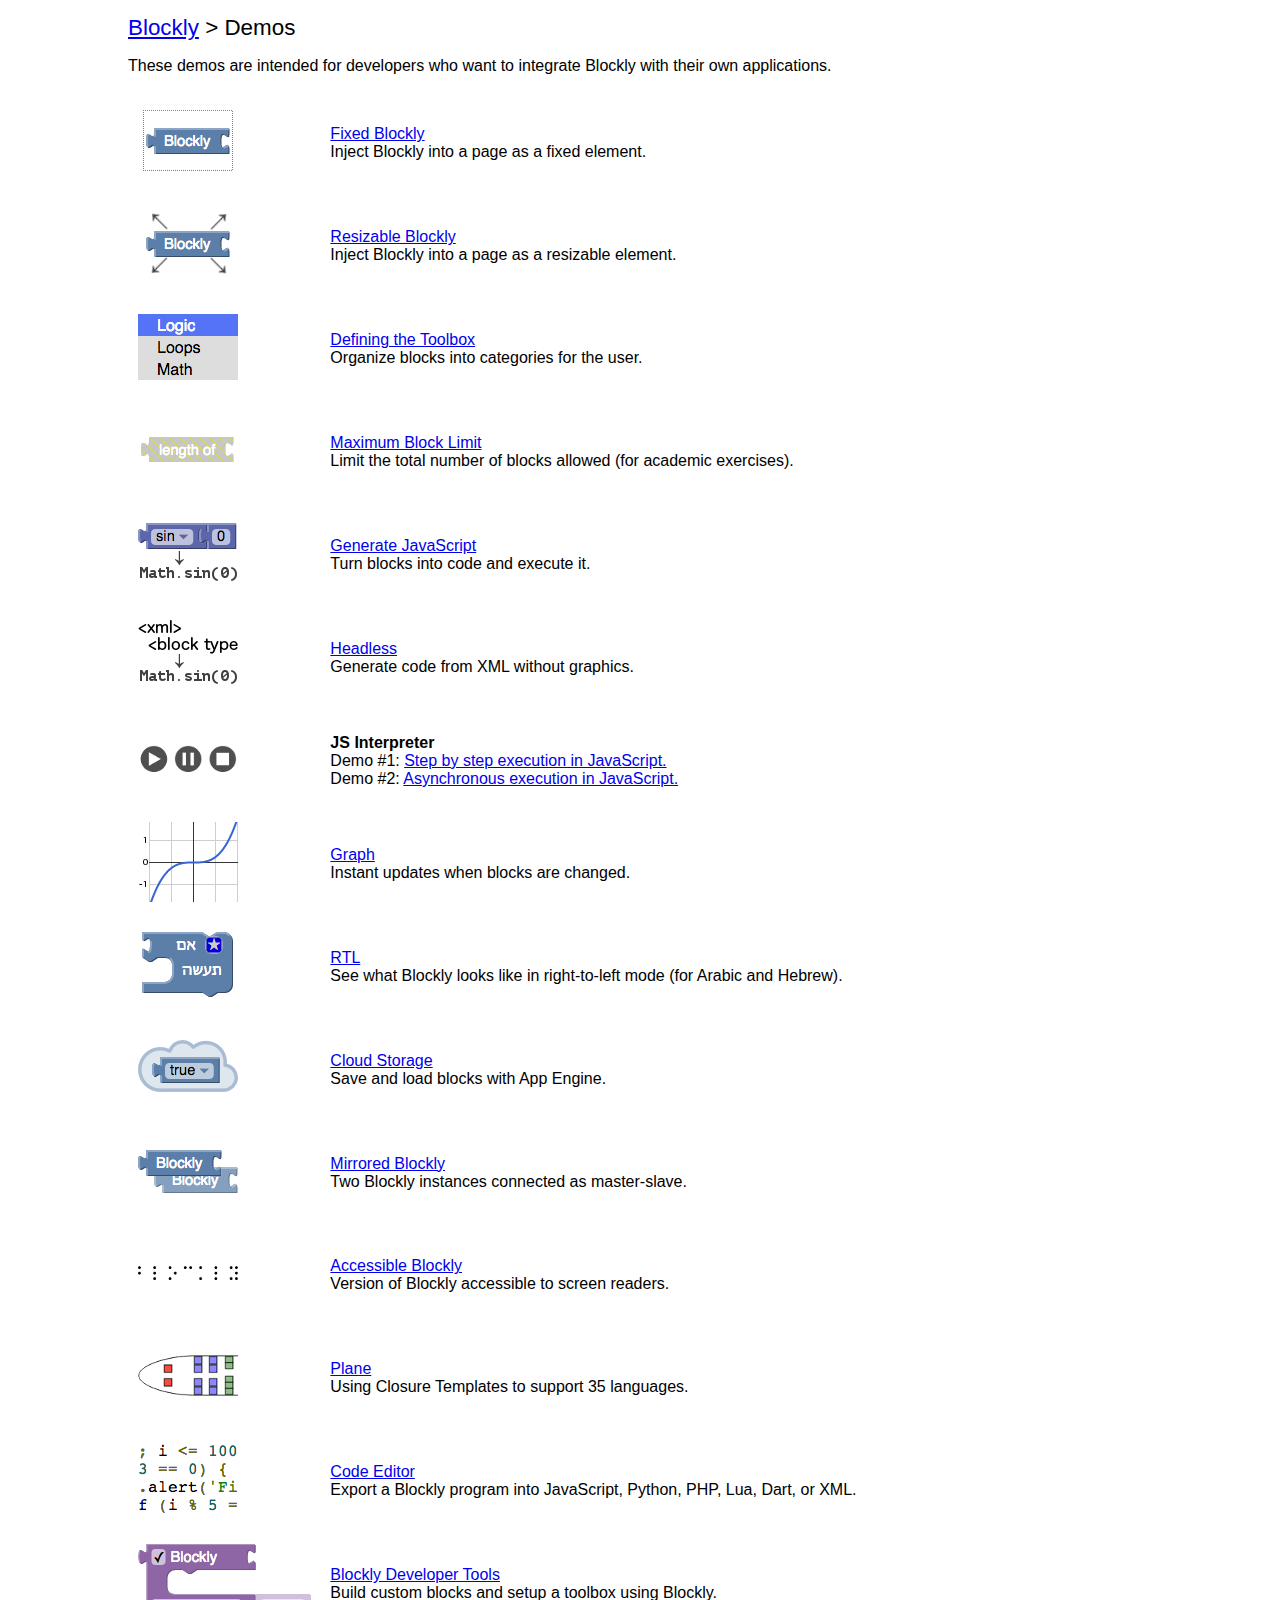
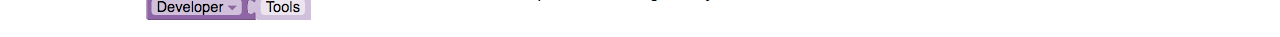
<file: blockly/demos/index.html>
<!DOCTYPE html>
<html>
<head>
  <meta charset="utf-8">
  <title>Blockly Demos</title>
  <style>
    body {
      margin: 0 10%;
      background-color: #fff;
      font-family: sans-serif;
    }
    h1 {
      font-weight: normal;
      font-size: 140%;
    }
    td {
      padding: 1ex;
    }
    img {
      border: none;
    }
  </style>
</head>
<body>
  <h1><a href="https://developers.google.com/blockly/">Blockly</a> &gt; Demos</h1>

  <p>These demos are intended for developers who want to integrate Blockly with
  their own applications.</p>

  <table>
    <tr>
      <td>
        <a href="fixed/index.html">
          <img src="fixed/icon.png" height=80 width=100>
        </a>
      </td>
      <td>
        <div><a href="fixed/index.html">Fixed Blockly</a></div>
        <div>Inject Blockly into a page as a fixed element.</div>
      </td>
    </tr>

    <tr>
      <td>
        <a href="resizable/index.html">
          <img src="resizable/icon.png" height=80 width=100>
        </a>
      </td>
      <td>
        <div><a href="resizable/index.html">Resizable Blockly</a></div>
        <div>Inject Blockly into a page as a resizable element.</div>
      </td>
    </tr>

    <tr>
      <td>
        <a href="toolbox/index.html">
          <img src="toolbox/icon.png" height=80 width=100>
        </a>
      </td>
      <td>
        <div><a href="toolbox/index.html">Defining the Toolbox</a></div>
        <div>Organize blocks into categories for the user.</div>
      </td>
    </tr>

    <tr>
      <td>
        <a href="maxBlocks/index.html">
          <img src="maxBlocks/icon.png" height=80 width=100>
        </a>
      </td>
      <td>
        <div><a href="maxBlocks/index.html">Maximum Block Limit</a></div>
        <div>Limit the total number of blocks allowed (for academic exercises).</div>
      </td>
    </tr>

    <tr>
      <td>
        <a href="generator/index.html">
          <img src="generator/icon.png" height=80 width=100>
        </a>
      </td>
      <td>
        <div><a href="generator/index.html">Generate JavaScript</a></div>
        <div>Turn blocks into code and execute it.</div>
      </td>
    </tr>

    <tr>
      <td>
        <a href="headless/index.html">
          <img src="headless/icon.png" height=80 width=100>
        </a>
      </td>
      <td>
        <div><a href="headless/index.html">Headless</a></div>
        <div>Generate code from XML without graphics.</div>
      </td>
    </tr>

    <tr>
      <td>
        <a href="interpreter/index.html">
          <img src="interpreter/icon.png" height=80 width=100>
        </a>
      </td>
      <td>
        <div style="font-weight: bold">JS Interpreter</div>
        <div>Demo #1: <a href="interpreter/step-execution.html">Step by step execution in JavaScript.</a></div>
        <div>Demo #2: <a href="interpreter/async-execution.html">Asynchronous execution in JavaScript.</a></div>
      </td>
    </tr>

    <tr>
      <td>
        <a href="graph/index.html">
          <img src="graph/icon.png" height=80 width=100>
        </a>
      </td>
      <td>
        <div><a href="graph/index.html">Graph</a></div>
        <div>Instant updates when blocks are changed.</div>
      </td>
    </tr>

    <tr>
      <td>
        <a href="rtl/index.html">
          <img src="rtl/icon.png" height=80 width=100>
        </a>
      </td>
      <td>
        <div><a href="rtl/index.html">RTL</a></div>
        <div>See what Blockly looks like in right-to-left mode (for Arabic and Hebrew).</div>
      </td>
    </tr>

    <tr>
      <td>
        <a href="storage/index.html">
          <img src="storage/icon.png" height=80 width=100>
        </a>
      </td>
      <td>
        <div><a href="storage/index.html">Cloud Storage</a></div>
        <div>Save and load blocks with App Engine.</div>
      </td>
    </tr>

    <tr>
      <td>
        <a href="mirror/index.html">
          <img src="mirror/icon.png" height=80 width=100>
        </a>
      </td>
      <td>
        <div><a href="mirror/index.html">Mirrored Blockly</a></div>
        <div>Two Blockly instances connected as master-slave.</div>
      </td>
    </tr>

    <tr>
      <td>
        <a href="accessible/index.html">
          <img src="accessible/icon.png" height=80 width=100>
        </a>
      </td>
      <td>
        <div><a href="accessible/index.html">Accessible Blockly</a></div>
        <div>Version of Blockly accessible to screen readers.</div>
      </td>
    </tr>

    <tr>
      <td>
        <a href="plane/index.html">
          <img src="plane/icon.png" height=80 width=100>
        </a>
      </td>
      <td>
        <div><a href="plane/index.html">Plane</a></div>
        <div>Using Closure Templates to support 35 languages.</div>
      </td>
    </tr>

    <tr>
      <td>
        <a href="code/index.html">
          <img src="code/icon.png" height=80 width=100>
        </a>
      </td>
      <td>
        <div><a href="code/index.html">Code Editor</a></div>
        <div>Export a Blockly program into JavaScript, Python, PHP, Lua, Dart, or XML.</div>
      </td>
    </tr>

    <tr>
      <td>
        <a href="blockfactory/index.html">
          <img src="blockfactory/icon.png" height=80 width=173>
        </a>
      </td>
      <td>
        <div><a href="blockfactory/index.html">Blockly Developer Tools</a></div>
        <div>Build custom blocks and setup a toolbox using Blockly.</div>
      </td>
    </tr>
  </table>
</body>
</html>
</file>
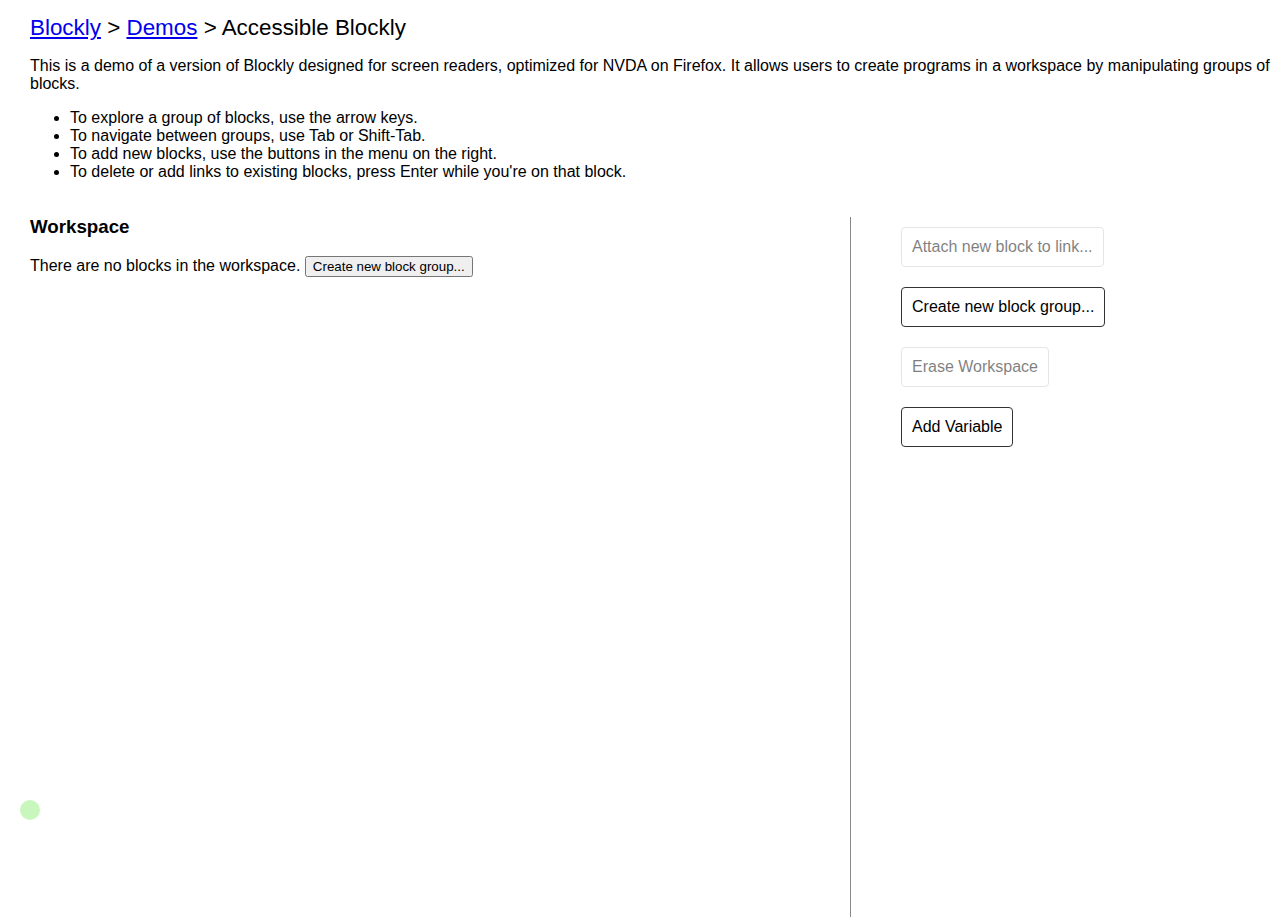
<file: blockly/demos/accessible/index.html>
<!DOCTYPE html>
<html>
<head>
  <meta charset="utf-8">
  <title>Accessible Blockly Demo</title>

  <script src="../../accessible/libs/es6-shim.min.js"></script>
  <script src="../../accessible/libs/angular2-polyfills.min.js"></script>
  <script src="../../accessible/libs/Rx.umd.min.js"></script>
  <script src="../../accessible/libs/angular2-all.umd.min.js"></script>

  <!-- Load accessibleBlockly -->
  <script src="../../blockly_accessible_compressed.js"></script>

  <!-- Load Blockly -->
  <script src="../../msg/js/en.js"></script>
  <script src="../../accessible/messages.js"></script>
  <script src="../../blocks_compressed.js"></script>

  <link rel="stylesheet" href="../../accessible/media/accessible.css">
  <style>
    body {
      background-color: #fff;
      font-family: sans-serif;
      margin-left: 30px;
    }
    h1 {
      font-weight: normal;
      font-size: 140%;
    }

    *:focus {
      background: yellow;
    }
  </style>
</head>
<body>
  <h1>
    <a href="https://developers.google.com/blockly/">Blockly</a> &gt;
    <a href="../index.html">Demos</a> &gt; Accessible Blockly
  </h1>

  <p>
    This is a demo of a version of Blockly designed for screen readers,
    optimized for NVDA on Firefox. It allows users to create programs in a
    workspace by manipulating groups of blocks.
    <ul>
      <li>To explore a group of blocks, use the arrow keys.</li>
      <li>To navigate between groups, use Tab or Shift-Tab.</li>
      <li>To add new blocks, use the buttons in the menu on the right.</li>
      <li>To delete or add links to existing blocks, press Enter while you're on that block.</li>
    </ul>
  </p>

  <!--
  <p>&rarr; More info on <a href="https://developers.google.com/blockly/">accessible Blockly</a>&hellip;</p>
  -->

  <blockly-app></blockly-app>

  <script>
    var ACCESSIBLE_GLOBALS = {
      // Prefix of path to sound files.
      mediaPathPrefix: '../../accessible/media/',
      // Additional buttons for the sidebar.
      customSidebarButtons: []
    };
    document.addEventListener('DOMContentLoaded', function() {
      ng.platform.browser.bootstrap(blocklyApp.AppComponent);
    });
  </script>

  <xml id="blockly-toolbox-xml" style="display: none">
    <category name="Logic" colour="210">
      <block type="controls_if"></block>
      <block type="logic_compare"></block>
      <block type="logic_operation"></block>
      <block type="logic_negate"></block>
      <block type="logic_boolean"></block>
      <block type="logic_ternary"></block>
    </category>
    <category name="Loops" colour="120">
      <block type="controls_repeat_ext">
        <value name="TIMES">
          <block type="math_number">
            <field name="NUM">10</field>
          </block>
        </value>
      </block>
      <block type="controls_whileUntil"></block>
      <block type="controls_for">
        <value name="FROM">
          <block type="math_number">
            <field name="NUM">1</field>
          </block>
        </value>
        <value name="TO">
          <block type="math_number">
            <field name="NUM">10</field>
          </block>
        </value>
        <value name="BY">
          <block type="math_number">
            <field name="NUM">1</field>
          </block>
        </value>
      </block>
      <block type="controls_forEach"></block>
      <block type="controls_flow_statements"></block>
    </category>
    <category name="Math" colour="230">
      <block type="math_number" gap="32"></block>
      <block type="math_arithmetic">
        <value name="A">
          <block type="math_number">
            <field name="NUM">1</field>
          </block>
        </value>
        <value name="B">
          <block type="math_number">
            <field name="NUM">1</field>
          </block>
        </value>
      </block>
      <block type="math_single">
        <value name="NUM">
          <block type="math_number">
            <field name="NUM">9</field>
          </block>
        </value>
      </block>
      <block type="math_trig">
        <value name="NUM">
          <block type="math_number">
            <field name="NUM">45</field>
          </block>
        </value>
      </block>
      <block type="math_constant"></block>
      <block type="math_number_property">
        <value name="NUMBER_TO_CHECK">
          <block type="math_number">
            <field name="NUM">0</field>
          </block>
        </value>
      </block>
      <block type="math_round">
        <value name="NUM">
          <block type="math_number">
            <field name="NUM">3.1</field>
          </block>
        </value>
      </block>
      <block type="math_on_list"></block>
      <block type="math_modulo">
        <value name="DIVIDEND">
          <block type="math_number">
            <field name="NUM">64</field>
          </block>
        </value>
        <value name="DIVISOR">
          <block type="math_number">
            <field name="NUM">10</field>
          </block>
        </value>
      </block>
      <block type="math_constrain">
        <value name="VALUE">
          <block type="math_number">
            <field name="NUM">50</field>
          </block>
        </value>
        <value name="LOW">
          <block type="math_number">
            <field name="NUM">1</field>
          </block>
        </value>
        <value name="HIGH">
          <block type="math_number">
            <field name="NUM">100</field>
          </block>
        </value>
      </block>
      <block type="math_random_int">
        <value name="FROM">
          <block type="math_number">
            <field name="NUM">1</field>
          </block>
        </value>
        <value name="TO">
          <block type="math_number">
            <field name="NUM">100</field>
          </block>
        </value>
      </block>
      <block type="math_random_float"></block>
    </category>
    <category name="Text" colour="160">
      <block type="text"></block>
      <block type="text_join"></block>
      <block type="text_append">
        <value name="TEXT">
          <block type="text"></block>
        </value>
      </block>
      <block type="text_length">
        <value name="VALUE">
          <block type="text">
            <field name="TEXT">abc</field>
          </block>
        </value>
      </block>
      <block type="text_isEmpty">
        <value name="VALUE">
          <block type="text">
            <field name="TEXT"></field>
          </block>
        </value>
      </block>
      <block type="text_indexOf">
        <value name="VALUE">
          <block type="variables_get">
            <field name="VAR">text</field>
          </block>
        </value>
        <value name="FIND">
          <block type="text">
            <field name="TEXT">abc</field>
          </block>
        </value>
      </block>
      <block type="text_charAt">
        <value name="VALUE">
          <block type="variables_get">
            <field name="VAR">text</field>
          </block>
        </value>
      </block>
      <block type="text_getSubstring">
        <value name="STRING">
          <block type="variables_get">
            <field name="VAR">text</field>
          </block>
        </value>
      </block>
      <block type="text_changeCase">
        <value name="TEXT">
          <block type="text">
            <field name="TEXT">abc</field>
          </block>
        </value>
      </block>
      <block type="text_trim">
        <value name="TEXT">
          <block type="text">
            <field name="TEXT">abc</field>
          </block>
        </value>
      </block>
      <block type="text_print">
        <value name="TEXT">
          <block type="text">
            <field name="TEXT">abc</field>
          </block>
        </value>
      </block>
      <block type="text_prompt_ext">
        <value name="TEXT">
          <block type="text">
            <field name="TEXT">abc</field>
          </block>
        </value>
      </block>
    </category>
    <category name="Lists" colour="260">
      <block type="lists_create_with">
        <mutation items="0"></mutation>
      </block>
      <block type="lists_create_with"></block>
      <block type="lists_repeat">
        <value name="NUM">
          <block type="math_number">
            <field name="NUM">5</field>
          </block>
        </value>
      </block>
      <block type="lists_length"></block>
      <block type="lists_isEmpty"></block>
      <block type="lists_indexOf">
        <value name="VALUE">
          <block type="variables_get">
            <field name="VAR">list</field>
          </block>
        </value>
      </block>
      <block type="lists_getIndex">
        <value name="VALUE">
          <block type="variables_get">
            <field name="VAR">list</field>
          </block>
        </value>
      </block>
      <block type="lists_setIndex">
        <value name="LIST">
          <block type="variables_get">
            <field name="VAR">list</field>
          </block>
        </value>
      </block>
      <block type="lists_getSublist">
        <value name="LIST">
          <block type="variables_get">
            <field name="VAR">list</field>
          </block>
        </value>
      </block>
      <block type="lists_split">
        <value name="DELIM">
          <block type="text">
            <field name="TEXT">,</field>
          </block>
        </value>
      </block>
    </category>
    <category name="Variables" colour="330" custom="VARIABLE"></category>
  </xml>

</body>
</html>
</file>
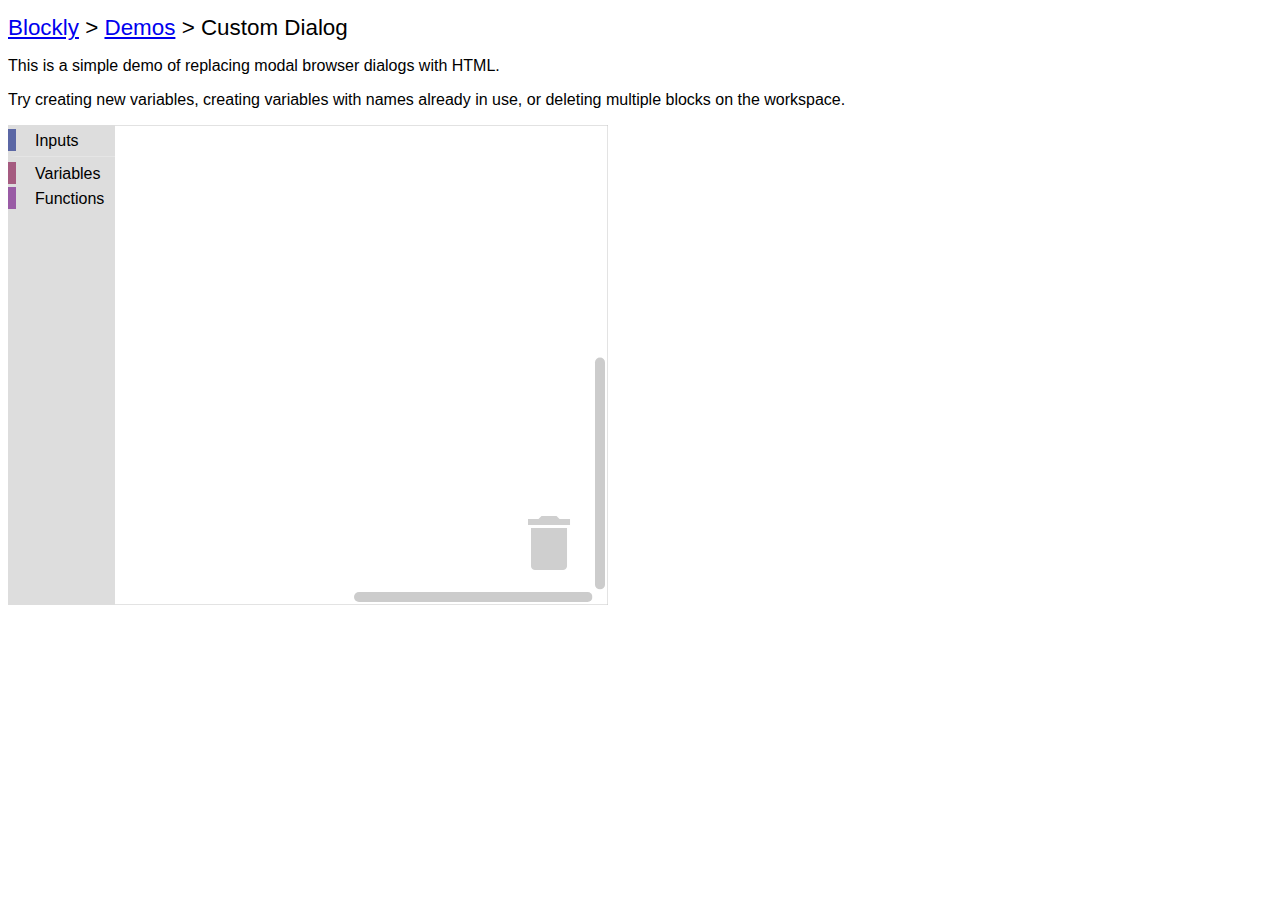
<file: blockly/demos/custom-dialogs/index.html>
<!DOCTYPE html>
<html>
<head>
  <meta charset="utf-8">
  <title>Blockly Demo: Custom Dialog</title>
  <script src="../../blockly_compressed.js"></script>
  <script src="../../blocks_compressed.js"></script>
  <script src="../../msg/js/en.js"></script>
  <style>
    body {
      background-color: #fff;
      font-family: sans-serif;
    }
    h1 {
      font-weight: normal;
      font-size: 140%;
    }
  </style>
</head>
<body>
  <h1><a href="https://developers.google.com/blockly/">Blockly</a> &gt;
    <a href="../index.html">Demos</a> &gt; Custom Dialog</h1>

  <p>This is a simple demo of replacing modal browser dialogs with HTML.</p>

  <p>Try creating new variables, creating variables with names already in
     use, or deleting multiple blocks on the workspace.
  </p>

  <div id="blocklyDiv" style="height: 480px; width: 600px;"></div>

  <xml id="toolbox" style="display: none">
    <category name="Inputs" colour="230">
      <block type="math_number" gap="32"></block>
      <block type="text"></block>
      <block type="text_prompt_ext">
        <value name="TEXT">
          <shadow type="text">
            <field name="TEXT">abc</field>
          </shadow>
        </value>
      </block>
    </category>
    <sep></sep>
    <category name="Variables" colour="330" custom="VARIABLE"></category>
    <category name="Functions" colour="290" custom="PROCEDURE"></category>
  </xml>

  <script>
    var demoWorkspace = Blockly.inject('blocklyDiv',
        {media: '../../media/',
         toolbox: document.getElementById('toolbox')});
  </script>
  <script src="custom-dialog.js"></script>

</body>
</html>
</file>
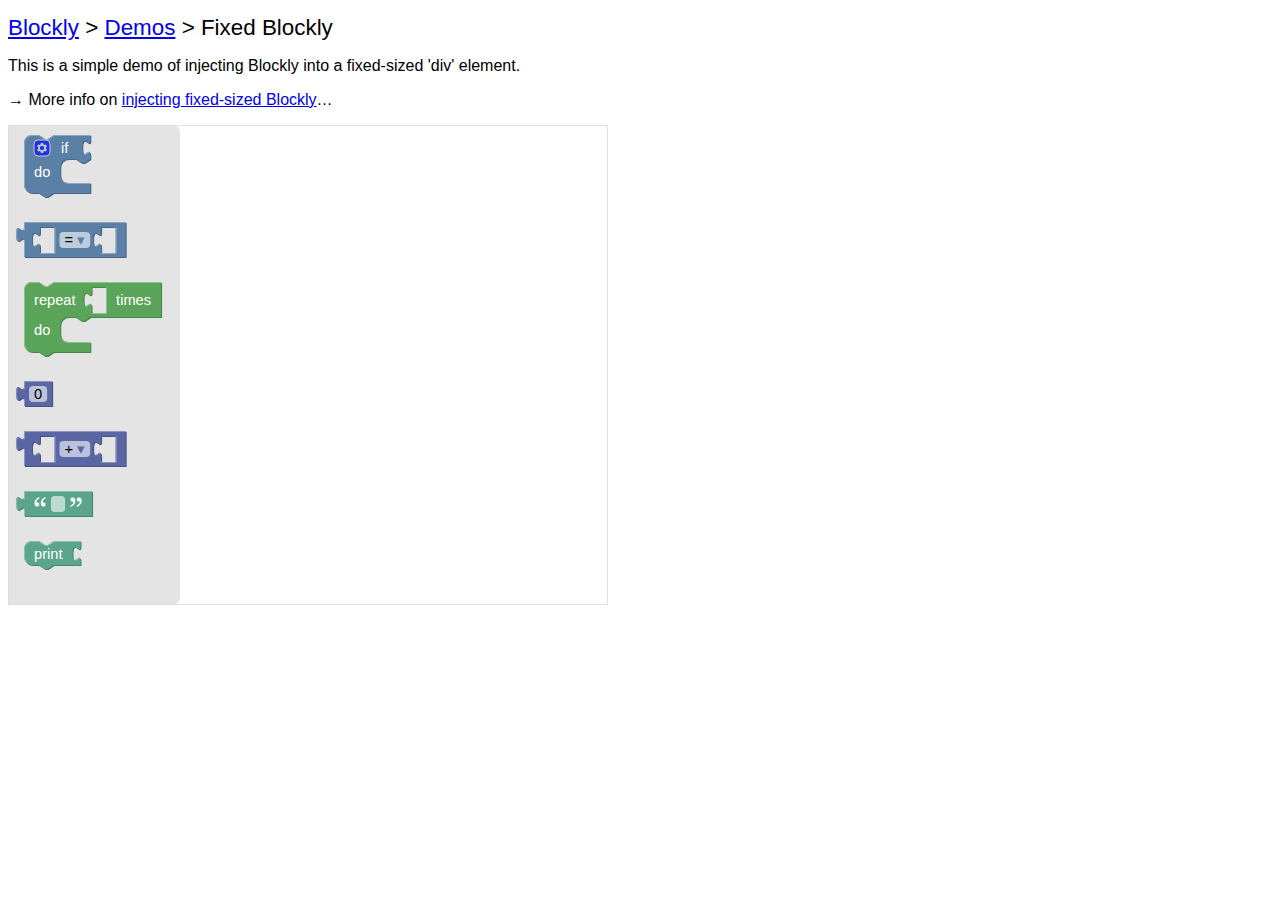
<file: blockly/demos/fixed/index.html>
<!DOCTYPE html>
<html>
<head>
  <meta charset="utf-8">
  <title>Blockly Demo: Fixed Blockly</title>
  <script src="../../blockly_compressed.js"></script>
  <script src="../../blocks_compressed.js"></script>
  <script src="../../msg/js/en.js"></script>
  <style>
    body {
      background-color: #fff;
      font-family: sans-serif;
    }
    h1 {
      font-weight: normal;
      font-size: 140%;
    }
  </style>
</head>
<body>
  <h1><a href="https://developers.google.com/blockly/">Blockly</a> &gt;
    <a href="../index.html">Demos</a> &gt; Fixed Blockly</h1>

  <p>This is a simple demo of injecting Blockly into a fixed-sized 'div' element.</p>

  <p>&rarr; More info on <a href="https://developers.google.com/blockly/guides/configure-blockly/web/fixed-size">injecting fixed-sized Blockly</a>&hellip;</p>

  <div id="blocklyDiv" style="height: 480px; width: 600px;"></div>

  <xml id="toolbox" style="display: none">
    <block type="controls_if"></block>
    <block type="logic_compare"></block>
    <block type="controls_repeat_ext"></block>
    <block type="math_number"></block>
    <block type="math_arithmetic"></block>
    <block type="text"></block>
    <block type="text_print"></block>
  </xml>

  <script>
    var demoWorkspace = Blockly.inject('blocklyDiv',
        {media: '../../media/',
         toolbox: document.getElementById('toolbox')});
  </script>

</body>
</html>
</file>
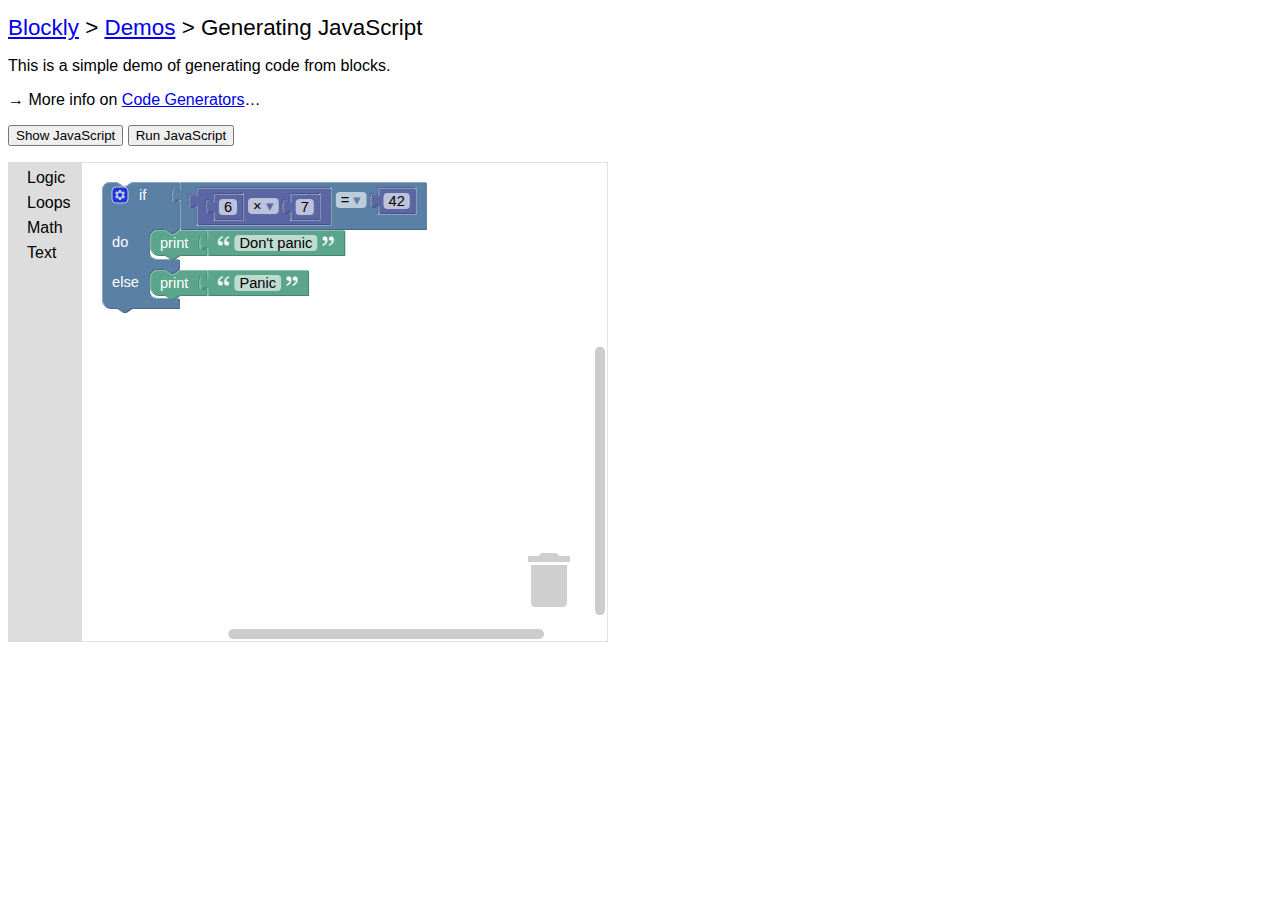
<file: blockly/demos/generator/index.html>
<!DOCTYPE html>
<html>
<head>
  <meta charset="utf-8">
  <title>Blockly Demo: Generating JavaScript</title>
  <script src="../../blockly_compressed.js"></script>
  <script src="../../blocks_compressed.js"></script>
  <script src="../../javascript_compressed.js"></script>
  <script src="../../msg/js/en.js"></script>
  <style>
    body {
      background-color: #fff;
      font-family: sans-serif;
    }
    h1 {
      font-weight: normal;
      font-size: 140%;
    }
  </style>
</head>
<body>
  <h1><a href="https://developers.google.com/blockly/">Blockly</a> &gt;
    <a href="../index.html">Demos</a> &gt; Generating JavaScript</h1>

  <p>This is a simple demo of generating code from blocks.</p>

  <p>&rarr; More info on <a href="https://developers.google.com/blockly/guides/configure/web/code-generators">Code Generators</a>&hellip;</p>

  <p>
    <button onclick="showCode()">Show JavaScript</button>
    <button onclick="runCode()">Run JavaScript</button>
  </p>

  <div id="blocklyDiv" style="height: 480px; width: 600px;"></div>

  <xml id="toolbox" style="display: none">
    <category name="Logic">
      <block type="controls_if"></block>
      <block type="logic_compare"></block>
      <block type="logic_operation"></block>
      <block type="logic_negate"></block>
      <block type="logic_boolean"></block>
    </category>
    <category name="Loops">
      <block type="controls_repeat_ext">
        <value name="TIMES">
          <block type="math_number">
            <field name="NUM">10</field>
          </block>
        </value>
      </block>
      <block type="controls_whileUntil"></block>
    </category>
    <category name="Math">
      <block type="math_number"></block>
      <block type="math_arithmetic"></block>
      <block type="math_single"></block>
    </category>
    <category name="Text">
      <block type="text"></block>
      <block type="text_length"></block>
      <block type="text_print"></block>
    </category>
  </xml>

  <xml id="startBlocks" style="display: none">
    <block type="controls_if" inline="false" x="20" y="20">
      <mutation else="1"></mutation>
      <value name="IF0">
        <block type="logic_compare" inline="true">
          <field name="OP">EQ</field>
          <value name="A">
            <block type="math_arithmetic" inline="true">
              <field name="OP">MULTIPLY</field>
              <value name="A">
                <block type="math_number">
                  <field name="NUM">6</field>
                </block>
              </value>
              <value name="B">
                <block type="math_number">
                  <field name="NUM">7</field>
                </block>
              </value>
            </block>
          </value>
          <value name="B">
            <block type="math_number">
              <field name="NUM">42</field>
            </block>
          </value>
        </block>
      </value>
      <statement name="DO0">
        <block type="text_print" inline="false">
          <value name="TEXT">
            <block type="text">
              <field name="TEXT">Don't panic</field>
            </block>
          </value>
        </block>
      </statement>
      <statement name="ELSE">
        <block type="text_print" inline="false">
          <value name="TEXT">
            <block type="text">
              <field name="TEXT">Panic</field>
            </block>
          </value>
        </block>
      </statement>
    </block>
  </xml>

  <script>
    var demoWorkspace = Blockly.inject('blocklyDiv',
        {media: '../../media/',
         toolbox: document.getElementById('toolbox')});
    Blockly.Xml.domToWorkspace(document.getElementById('startBlocks'),
                               demoWorkspace);

    function showCode() {
      // Generate JavaScript code and display it.
      Blockly.JavaScript.INFINITE_LOOP_TRAP = null;
      var code = Blockly.JavaScript.workspaceToCode(demoWorkspace);
      alert(code);
    }

    function runCode() {
      // Generate JavaScript code and run it.
      window.LoopTrap = 1000;
      Blockly.JavaScript.INFINITE_LOOP_TRAP =
          'if (--window.LoopTrap == 0) throw "Infinite loop.";\n';
      var code = Blockly.JavaScript.workspaceToCode(demoWorkspace);
      Blockly.JavaScript.INFINITE_LOOP_TRAP = null;
      try {
        eval(code);
      } catch (e) {
        alert(e);
      }
    }
  </script>

</body>
</html>
</file>
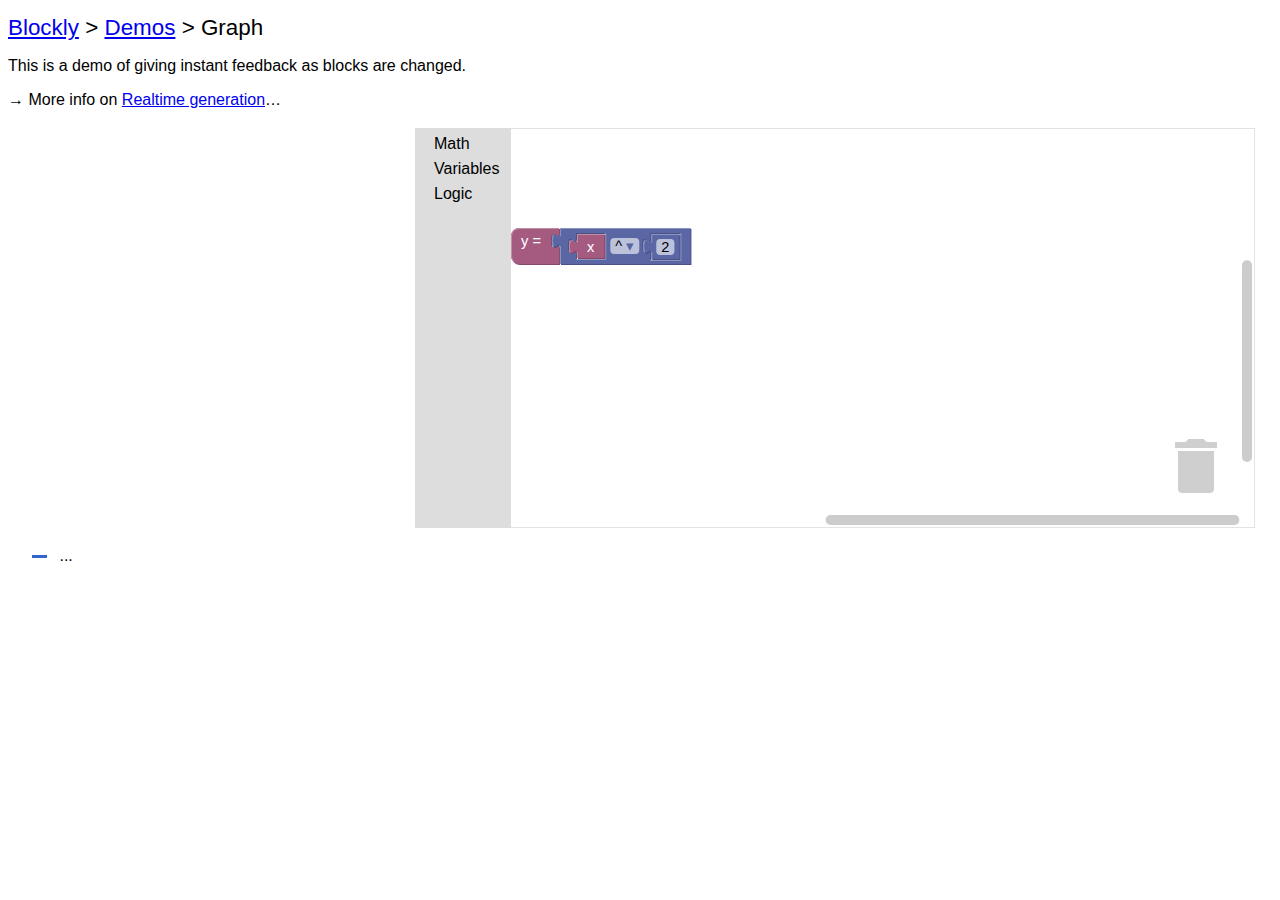
<file: blockly/demos/graph/index.html>
<!DOCTYPE html>
<html>
<head>
  <meta charset="utf-8">
  <title>Blockly Demo: Graph</title>
  <script src="https://www.google.com/jsapi"></script>
  <script src="../../blockly_compressed.js"></script>
  <script src="../../blocks_compressed.js"></script>
  <script src="../../javascript_compressed.js"></script>
  <script src="../../msg/js/en.js"></script>
  <style>
    body {
      background-color: #fff;
      font-family: sans-serif;
    }
    h1 {
      font-weight: normal;
      font-size: 140%;
    }
    #funcText {
      margin-top: 1em;
      margin-left: 1.5em;
      font-family: sans-serif;
    }
    #funcText>img {
      height: 3px;
      width: 15px;
      vertical-align: middle;
      margin-right: .5em;
    }
    #y1 {
      background-color: #36c;
    }
  </style>
</head>
<body>
  <h1><a href="https://developers.google.com/blockly/">Blockly</a> &gt;
    <a href="../index.html">Demos</a> &gt; Graph</h1>

  <p>This is a demo of giving instant feedback as blocks are changed.</p>

  <p>&rarr; More info on <a href="https://developers.google.com/blockly/guides/configure/web/code-generators#generating_code">Realtime generation</a>&hellip;</p>

  <table>
    <tr>
      <td>
        <div id="visualization" style="width: 400px"></div>
      </td>
      <td>
        <div id="blocklyDiv" style="height: 400px"></div>
      </td>
    </tr>
  </table>

  <div id="funcText">
    <img id="y1" src="../../media/1x1.gif">
    ...
  </div>

  <xml id="toolbox" style="display: none">
    <category name="Math">
      <block type="math_number"></block>
      <block type="math_arithmetic">
        <value name="A">
          <shadow type="math_number">
            <field name="NUM">1</field>
          </shadow>
        </value>
        <value name="B">
          <shadow type="math_number">
            <field name="NUM">1</field>
          </shadow>
        </value>
      </block>
      <block type="math_single">
        <value name="NUM">
          <shadow type="math_number">
            <field name="NUM">9</field>
          </shadow>
        </value>
      </block>
      <block type="math_trig">
        <value name="NUM">
          <shadow type="math_number">
            <field name="NUM">45</field>
          </shadow>
        </value>
      </block>
      <block type="math_constant"></block>
      <block type="math_number_property">
        <value name="NUMBER_TO_CHECK">
          <shadow type="math_number">
            <field name="NUM">0</field>
          </shadow>
        </value>
      </block>
      <block type="math_round">
        <value name="NUM">
          <shadow type="math_number">
            <field name="NUM">3.1</field>
          </shadow>
        </value>
      </block>
      <block type="math_modulo">
        <value name="DIVIDEND">
          <shadow type="math_number">
            <field name="NUM">64</field>
          </shadow>
        </value>
        <value name="DIVISOR">
          <shadow type="math_number">
            <field name="NUM">10</field>
          </shadow>
        </value>
      </block>
      <block type="math_constrain">
        <value name="VALUE">
          <shadow type="math_number">
            <field name="NUM">50</field>
          </shadow>
        </value>
        <value name="LOW">
          <shadow type="math_number">
            <field name="NUM">1</field>
          </shadow>
        </value>
        <value name="HIGH">
          <shadow type="math_number">
            <field name="NUM">100</field>
          </shadow>
        </value>
      </block>
      <block type="math_random_int">
        <value name="FROM">
          <shadow type="math_number">
            <field name="NUM">1</field>
          </shadow>
        </value>
        <value name="TO">
          <shadow type="math_number">
            <field name="NUM">100</field>
          </shadow>
        </value>
      </block>
      <block type="math_random_float"></block>
    </category>
    <category name="Variables">
      <block type="graph_get_x"></block>
    </category>
    <category name="Logic">
      <block type="logic_compare"></block>
      <block type="logic_operation"></block>
      <block type="logic_negate"></block>
      <block type="logic_boolean"></block>
      <block type="logic_ternary"></block>
    </category>
  </xml>

  <xml id="startBlocks" style="display: none">
    <block type="graph_set_y" deletable="false" x="100" y="100">
      <value name="VALUE">
        <block type="math_arithmetic">
          <field name="OP">POWER</field>
          <value name="A">
            <block type="graph_get_x"></block>
            <shadow type="math_number">
              <field name="NUM">1</field>
            </shadow>
          </value>
          <value name="B">
            <block type="math_number">
              <field name="NUM">2</field>
            </block>
            <shadow type="math_number">
              <field name="NUM">1</field>
            </shadow>
          </value>
        </block>
      </value>
    </block>
  </xml>

  <script>
// Load the Google Chart Tools Visualization API and the chart package.
if (typeof google == 'object') {
  google.load('visualization', '1', {packages: ['corechart']});
} else {
  alert('Unable to load Google\'s chart API.\n' +
        'Are you connected to the Internet?');
}

// Define the custom blocks and their JS generators.
Blockly.Blocks['graph_get_x'] = {
  // x variable getter.
  init: function() {
    this.jsonInit({
      "message0": "x",
      "output": "Number",
      "colour": Blockly.Blocks.variables.HUE,
      "tooltip": Blockly.Msg.VARIABLES_GET_TOOLTIP,
      "helpUrl": Blockly.Msg.VARIABLES_GET_HELPURL
    });
  }
};

Blockly.JavaScript['graph_get_x'] = function(block) {
  // x variable getter.
  return ['x', Blockly.JavaScript.ORDER_ATOMIC];
};

Blockly.Blocks['graph_set_y'] = {
  // y variable setter.
  init: function() {
    this.jsonInit({
      "message0": "y = %1",
      "args0": [
        {
          "type": "input_value",
          "name": "VALUE",
          "check": "Number"
        }
      ],
      "colour": Blockly.Blocks.variables.HUE,
      "tooltip": Blockly.Msg.VARIABLES_SET_TOOLTIP,
      "helpUrl": Blockly.Msg.VARIABLES_SET_HELPURL
    });
  }
};

Blockly.JavaScript['graph_set_y'] = function(block) {
  // y variable setter.
  var argument0 = Blockly.JavaScript.valueToCode(block, 'VALUE',
      Blockly.JavaScript.ORDER_ASSIGNMENT) || '';
  return 'y = ' + argument0 + ';';
};

/**
 * Create a namespace for the application.
 */
var Graph = {};

/**
 * Main Blockly workspace.
 * @type {Blockly.WorkspaceSvg}
 */
Graph.workspace = null;

/**
 * Cached copy of the function string.
 * @type {?string}
 * @private
 */
Graph.oldFormula_ = null;

/**
 * Drawing options for the Chart API.
 * @type {!Object}
 * @private
 */
Graph.options_ = {
  //curveType: 'function',
  width: 400, height: 400,
  chartArea: {left: '10%', width: '85%', height: '85%'}
};

/**
 * Visualize the graph of y = f(x) using Google Chart Tools.
 * For more documentation on Google Chart Tools, see this linechart example:
 * https://developers.google.com/chart/interactive/docs/gallery/linechart
 */
Graph.drawVisualization = function() {
  var formula = Blockly.JavaScript.workspaceToCode(Graph.workspace);
  if (formula === Graph.oldFormula_) {
    // No change in the formula, don't recompute.
    return;
  }
  Graph.oldFormula_ = formula;

  // Create and populate the data table.
  var data = google.visualization.arrayToDataTable(Graph.plot(formula));
  // Create and draw the visualization, passing in the data and options.
  new google.visualization.LineChart(document.getElementById('visualization')).
      draw(data, Graph.options_);

  // Create the "y = ..." label.  Find the relevant part of the code.
  formula = formula.substring(formula.indexOf('y = '));
  formula = formula.substring(0, formula.indexOf(';'));
  var funcText = document.getElementById('funcText');
  funcText.replaceChild(document.createTextNode(formula), funcText.lastChild);
};

/**
 * Plot points on the function y = f(x).
 * @param {string} code JavaScript code.
 * @return {!Array.<!Array>} 2D Array of points on the graph.
 */
Graph.plot = function(code) {
  // Initialize a table with two column headings.
  var table = [];
  var y;
  // TODO: Improve range and scale of graph.
  for (var x = -10; x <= 10; x = Math.round((x + 0.1) * 10) / 10) {
    try {
      eval(code);
    } catch (e) {
      y = NaN;
    }
    if (!isNaN(y)) {
      // Prevent y from being displayed inconsistently, some in decimals, some
      // in scientific notation, often when y has accumulated rounding errors.
      y = Math.round(y * Math.pow(10, 14)) / Math.pow(10, 14);
      table.push([x, y]);
    }
  }
  // Add column heading to table.
  if (table.length) {
    table.unshift(['x', 'y']);
  } else {
    // If the table is empty, add a [0, 0] row to prevent graph error.
    table.unshift(['x', 'y'], [0, 0]);
  }
  return table;
};

/**
 * Force Blockly to resize into the available width.
 */
Graph.resize = function() {
  var width = Math.max(window.innerWidth - 440, 250);
  document.getElementById('blocklyDiv').style.width = width + 'px';
  Blockly.svgResize(Graph.workspace);
};

/**
 * Initialize Blockly and the graph.  Called on page load.
 */
Graph.init = function() {
  Graph.workspace = Blockly.inject('blocklyDiv',
      {collapse: false,
       disable: false,
       media: '../../media/',
       toolbox: document.getElementById('toolbox')});
  Blockly.Xml.domToWorkspace(document.getElementById('startBlocks'),
                             Graph.workspace);
  Graph.workspace.clearUndo();

  // When Blockly changes, update the graph.
  Graph.workspace.addChangeListener(Graph.drawVisualization);
  Graph.workspace.addChangeListener(Blockly.Events.disableOrphans);
  Graph.resize();
};

window.addEventListener('load', Graph.init);
window.addEventListener('resize', Graph.resize);
  </script>

</body>
</html>
</file>
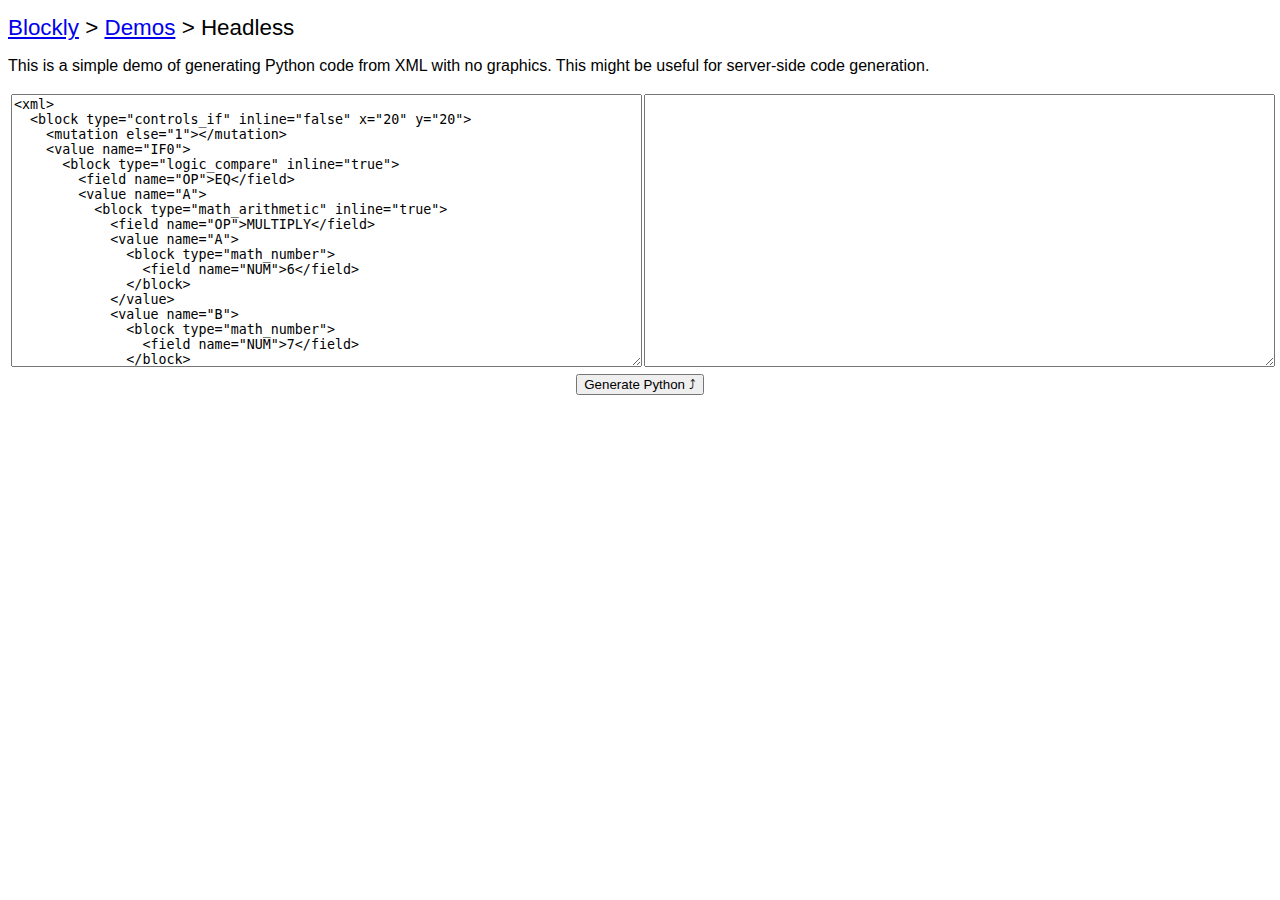
<file: blockly/demos/headless/index.html>
<!DOCTYPE html>
<html>
<head>
  <meta charset="utf-8">
  <title>Blockly Demo: Headless</title>
  <script src="../../blockly_compressed.js"></script>
  <script src="../../blocks_compressed.js"></script>
  <script src="../../python_compressed.js"></script>
  <script src="../../msg/js/en.js"></script>
  <style>
    body {
      background-color: #fff;
      font-family: sans-serif;
    }
    h1 {
      font-weight: normal;
      font-size: 140%;
    }
    td {
      vertical-align: top;
    }
    textarea {
      width: 100%;
      height: 20em;
    }
  </style>
</head>
<body>
  <h1><a href="https://developers.google.com/blockly/">Blockly</a> &gt;
    <a href="../index.html">Demos</a> &gt; Headless</h1>

  <p>This is a simple demo of generating Python code from XML with no graphics.
  This might be useful for server-side code generation.</p>

  <table style="width: 100%">
    <tr>
      <td style="width:50%">
        <textarea id="xml_input">
<xml>
  <block type="controls_if" inline="false" x="20" y="20">
    <mutation else="1"></mutation>
    <value name="IF0">
      <block type="logic_compare" inline="true">
        <field name="OP">EQ</field>
        <value name="A">
          <block type="math_arithmetic" inline="true">
            <field name="OP">MULTIPLY</field>
            <value name="A">
              <block type="math_number">
                <field name="NUM">6</field>
              </block>
            </value>
            <value name="B">
              <block type="math_number">
                <field name="NUM">7</field>
              </block>
            </value>
          </block>
        </value>
        <value name="B">
          <block type="math_number">
            <field name="NUM">42</field>
          </block>
        </value>
      </block>
    </value>
    <statement name="DO0">
      <block type="text_print" inline="false">
        <value name="TEXT">
          <block type="text">
            <field name="TEXT">Don't panic</field>
          </block>
        </value>
      </block>
    </statement>
    <statement name="ELSE">
      <block type="text_print" inline="false">
        <value name="TEXT">
          <block type="text">
            <field name="TEXT">Panic</field>
          </block>
        </value>
      </block>
    </statement>
  </block>
</xml>
        </textarea>
      </td>
      <td>
      </td>
      <td style="width:50%">
        <textarea id="code_output" readonly></textarea>
      </td>
    </tr>
  </table>

  <div style="text-align: center">
    <button onclick="generate()">Generate Python &#10548;</button>
  </div>

  <script>
    function generate() {
      // Parse the XML into a tree.
      var xmlText = document.getElementById('xml_input').value;
      try {
        var xml = Blockly.Xml.textToDom(xmlText)
      } catch (e) {
        alert(e);
        return;
      }
      // Create a headless workspace.
      var demoWorkspace = new Blockly.Workspace();
      Blockly.Xml.domToWorkspace(xml, demoWorkspace);
      var code = Blockly.Python.workspaceToCode(demoWorkspace);
      document.getElementById('code_output').value = code;
    }
  </script>

</body>
</html>
</file>
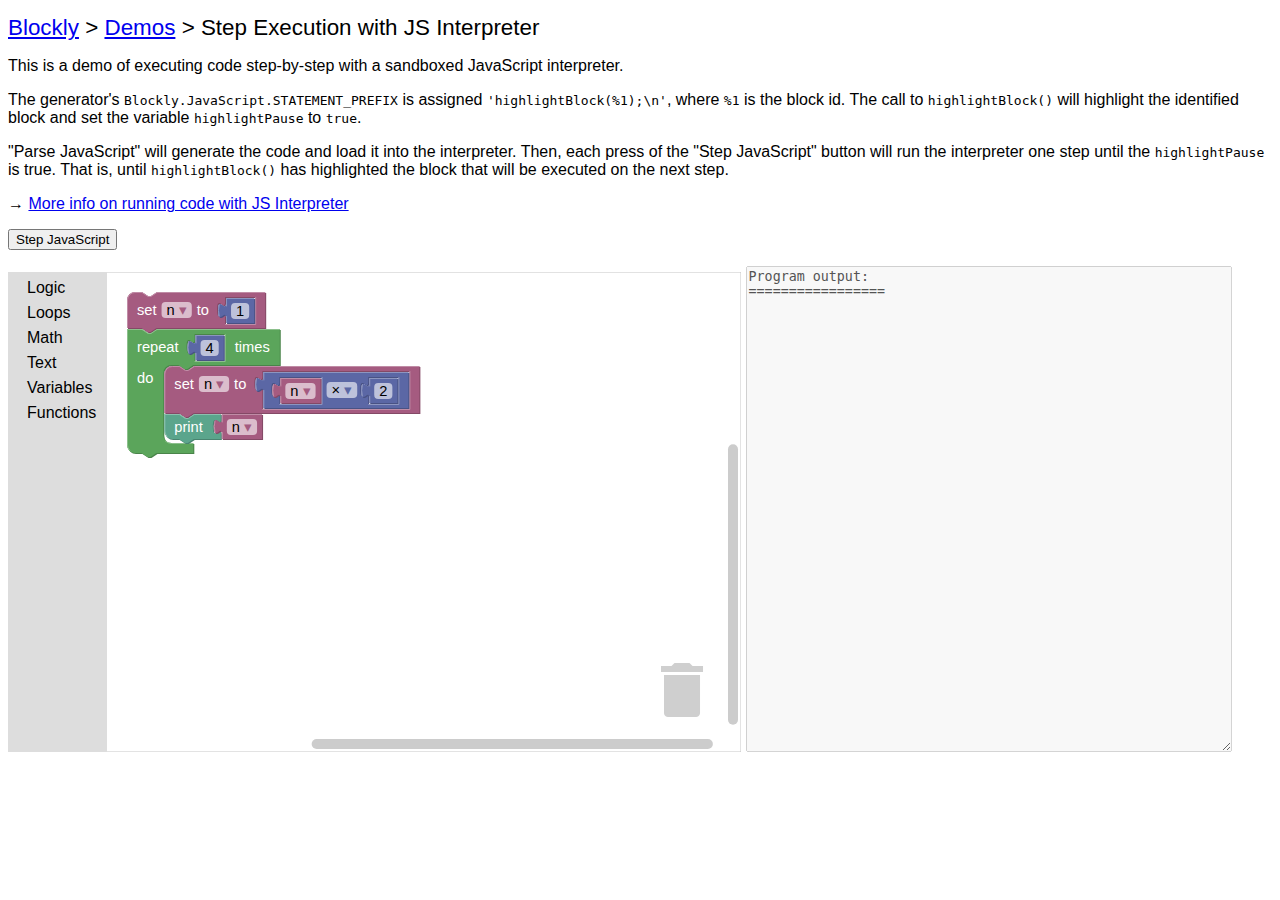
<file: blockly/demos/interpreter/index.html>
<!DOCTYPE html>
<html>
<head>
  <meta charset="utf-8"/>
  <title>Redirecting...</title>
  <meta http-equiv="refresh" content="0;URL='step-execution.html'"/>
</head>
<body>
Redirecting to <a href="step-execution.html">step execution jsinterpreter demo</a>.
</body>
</html>
</file>
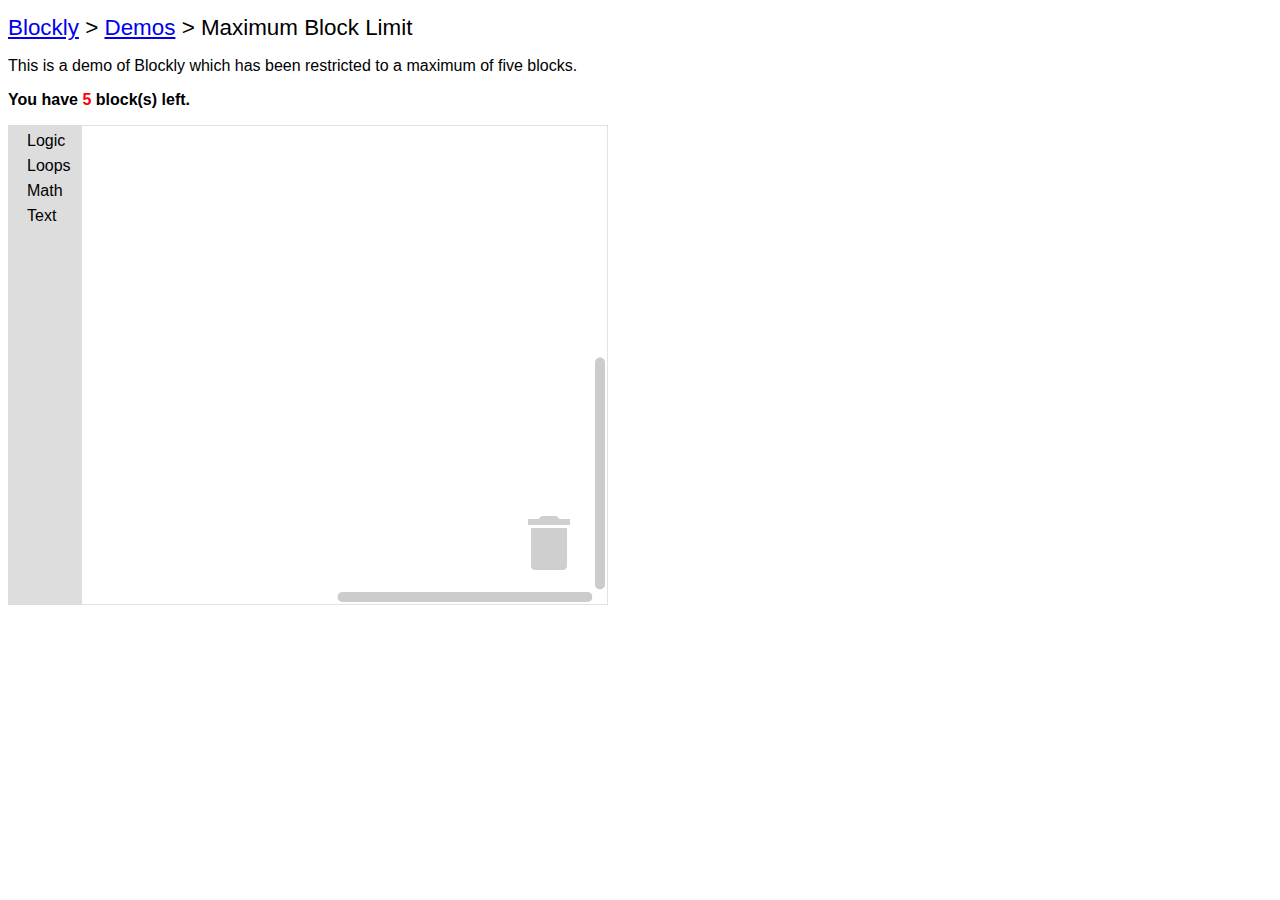
<file: blockly/demos/maxBlocks/index.html>
<!DOCTYPE html>
<html>
<head>
  <meta charset="utf-8">
  <title>Blockly Demo: Maximum Block Limit</title>
  <script src="../../blockly_compressed.js"></script>
  <script src="../../blocks_compressed.js"></script>
  <script src="../../msg/js/en.js"></script>
  <style>
    body {
      background-color: #fff;
      font-family: sans-serif;
    }
    h1 {
      font-weight: normal;
      font-size: 140%;
    }
    #capacity {
      color: red;
    }
  </style>
</head>
<body>
  <h1><a href="https://developers.google.com/blockly/">Blockly</a> &gt;
    <a href="../index.html">Demos</a> &gt; Maximum Block Limit</h1>

  <p>This is a demo of Blockly which has been restricted to a maximum of
  five blocks.</p>

  <p><b>You have <span id="capacity"></span> block(s) left.</b></p>

  <div id="blocklyDiv" style="height: 480px; width: 600px;"></div>

  <xml id="toolbox" style="display: none">
    <category name="Logic">
      <block type="controls_if"></block>
      <block type="logic_compare"></block>
      <block type="logic_operation"></block>
      <block type="logic_negate"></block>
      <block type="logic_boolean"></block>
    </category>
    <category name="Loops">
      <block type="controls_repeat_ext">
        <value name="TIMES">
          <block type="math_number">
            <field name="NUM">10</field>
          </block>
        </value>
      </block>
      <block type="controls_whileUntil"></block>
      <block type="controls_for">
        <field name="VAR">i</field>
        <value name="FROM">
          <block type="math_number">
            <field name="NUM">1</field>
          </block>
        </value>
        <value name="TO">
          <block type="math_number">
            <field name="NUM">10</field>
          </block>
        </value>
        <value name="BY">
          <block type="math_number">
            <field name="NUM">1</field>
          </block>
        </value>
      </block>
    </category>
    <category name="Math">
      <block type="math_number"></block>
      <block type="math_arithmetic"></block>
      <block type="math_single"></block>
    </category>
    <category name="Text">
      <block type="text"></block>
      <block type="text_length"></block>
      <block type="text_print"></block>
    </category>
  </xml>

  <script>
    var demoWorkspace = Blockly.inject('blocklyDiv',
        {media: '../../media/',
         maxBlocks: 5,
         toolbox: document.getElementById('toolbox')});

    function onchange(event) {
      document.getElementById('capacity').textContent =
          demoWorkspace.remainingCapacity();
    }

    demoWorkspace.addChangeListener(onchange);
    onchange();
  </script>

</body>
</html>
</file>
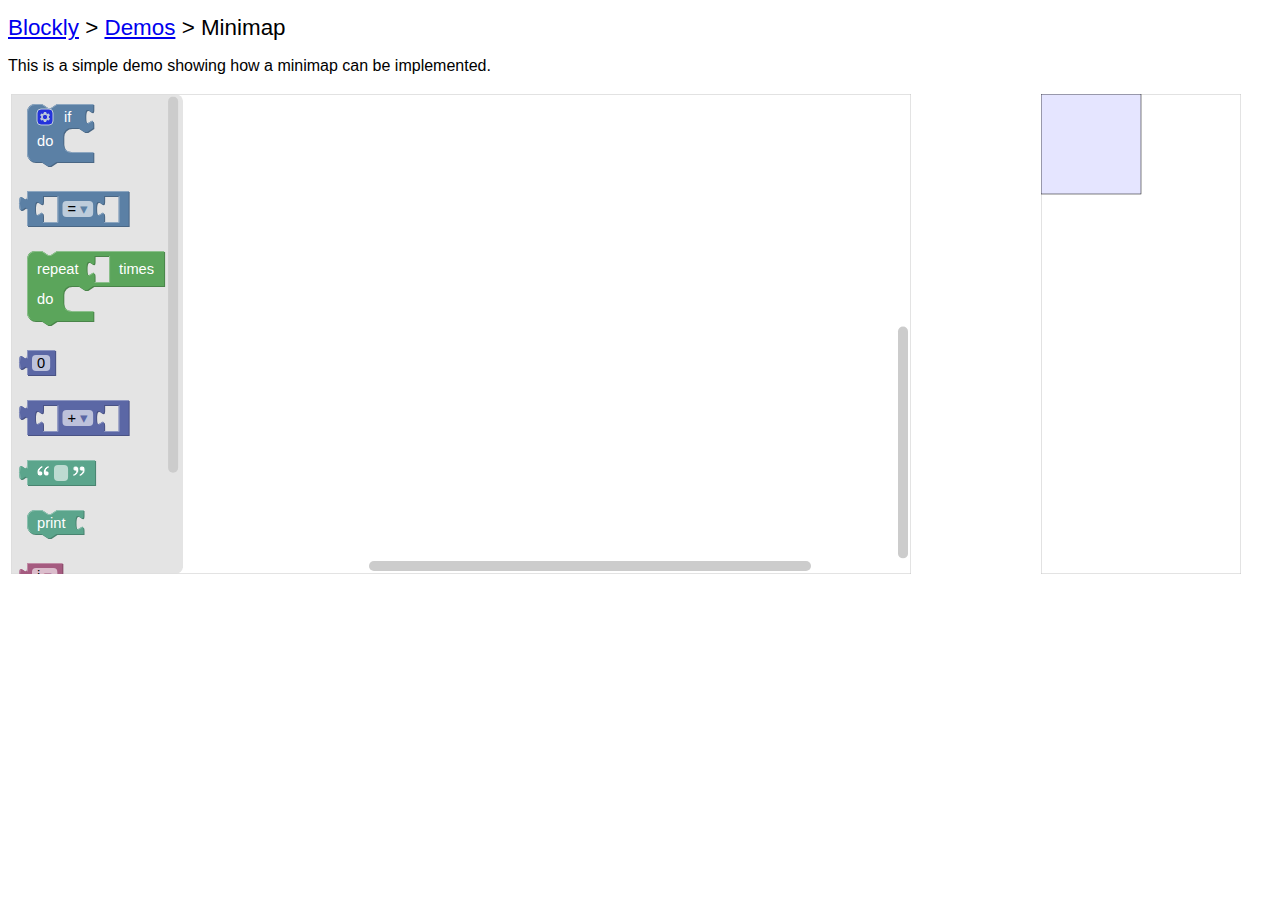
<file: blockly/demos/minimap/index.html>
<!DOCTYPE html>
<html>
<head>
  <meta charset="utf-8">
  <title>Blockly Demo: Minimap </title>
  <script src="../../blockly_compressed.js"></script>
  <script src="../../blocks_compressed.js"></script>
  <script src="../../msg/js/en.js"></script>
  <script src="minimap.js"></script>
  <style>
    body {
      background-color: #fff;
      font-family: sans-serif;
    }
    h1 {
      font-weight: normal;
      font-size: 140%;
    }
  </style>
</head>
<body>
  <h1><a href="https://developers.google.com/blockly/">Blockly</a> &gt;
    <a href="../index.html">Demos</a> &gt; Minimap</h1>

  <p>This is a simple demo showing how a minimap can be implemented.</p>

  <table width="100%">
    <tr>
      <td>
        <div id="masterDiv" style="height: 480px; width: 900px;"></div>
      </td>
      <td>
        <div id="mapDiv" style="height: 480px; width: 200px;"></div>
      </td>
    </tr>
  </table>

  <xml id="toolbox" style="display: none">
    <block type="controls_if"></block>
    <block type="logic_compare"></block>
    <block type="controls_repeat_ext"></block>
    <block type="math_number"></block>
    <block type="math_arithmetic"></block>
    <block type="text"></block>
    <block type="text_print"></block>
    <block type="variables_get"><field name="VAR">i</field></block>
    <block type="variables_get"><field name="VAR">j</field></block>
    <block type="variables_get"><field name="VAR">k</field></block>
  </xml>

  <script>

  // Inject master workspace.
  var masterWorkspace = Blockly.inject('masterDiv',{
    media: '../../media/',
    scrollbars: true,
    toolbox: document.getElementById('toolbox')
  });

  // Inject workspace for minimap.
  var minimapWorkspace = Blockly.inject('mapDiv',
    {media: '../../media/',
     readOnly: true,
     zoom:
      {controls: false,
      wheel: true,
      startScale: 0.1, //you can change this accorting to your needs.
      maxScale: 0.1,
      minScale: 0.01
      }});

  // Initilizing the minimap.
  Minimap.init(masterWorkspace,minimapWorkspace);

  </script>
  <style>
    .minimap{
      position:absolute;
    }
    .mapDragger{
      cursor: move;
      fill:rgb(0,0,255);
      stroke-width:0.5;
      stroke:rgb(0,0,0);
      fill-opacity:0.1;
  }
  </style>

</body>
</html>
</file>
<file: blockly/accessible/media/accessible.css>
.blocklyWorkspaceColumn {
  float: left;
  margin-right: 20px;
  width: 800px;
}
.blocklySidebarColumn {
  border-left: 1px solid #888;
  float: left;
  padding-left: 20px;
  margin-top: 20px;
  min-height: 700px;
  width: 200px;
}

.blocklySidebarButton {
  background-color: #fff;
  border: 1px solid #333;
  border-radius: 4px;
  color: #000;
  font-size: 1em;
  margin: 10px 0 10px 30px;
  padding: 10px;
  text-align: center;
  vertical-align: middle;
  white-space: nowrap;
}
.blocklySidebarButton[disabled] {
  border: 1px solid #ccc;
  opacity: 0.5;
}

.blocklyAriaLiveStatus {
  background: #c8f7be;
  border-radius: 10px;
  bottom: 80px;
  left: 20px;
  max-width: 275px;
  padding: 10px;
  position: fixed;
}

.blocklyTree .blocklyActiveDescendant > label,
.blocklyTree .blocklyActiveDescendant > div > label,
.blocklyActiveDescendant > button,
.blocklyActiveDescendant > input,
.blocklyActiveDescendant > select,
.blocklyActiveDescendant > blockly-field-segment > label,
.blocklyActiveDescendant > blockly-field-segment > input,
.blocklyActiveDescendant > blockly-field-segment > select {
  outline: 2px dotted #00f;
}

.blocklyDropdownListItem[aria-selected="true"] button {
  font-weight: bold;
}

.blocklyModalCurtain {
  background-color: rgba(0,0,0,0.4);
  height: 100%;
  left: 0;
  overflow: auto;
  position: fixed;
  top: 0;
  width: 100%;
  z-index: 1;
}
.blocklyModal {
  background-color: #fefefe;
  border: 1px solid #888;
  margin: 10% auto;
  max-width: 600px;
  padding: 20px;
  width: 60%;
}
.blocklyModalButtonContainer {
  margin: 10px 0;
}
.blocklyModal .activeButton {
  border: 1px solid blue;
}
</file>
